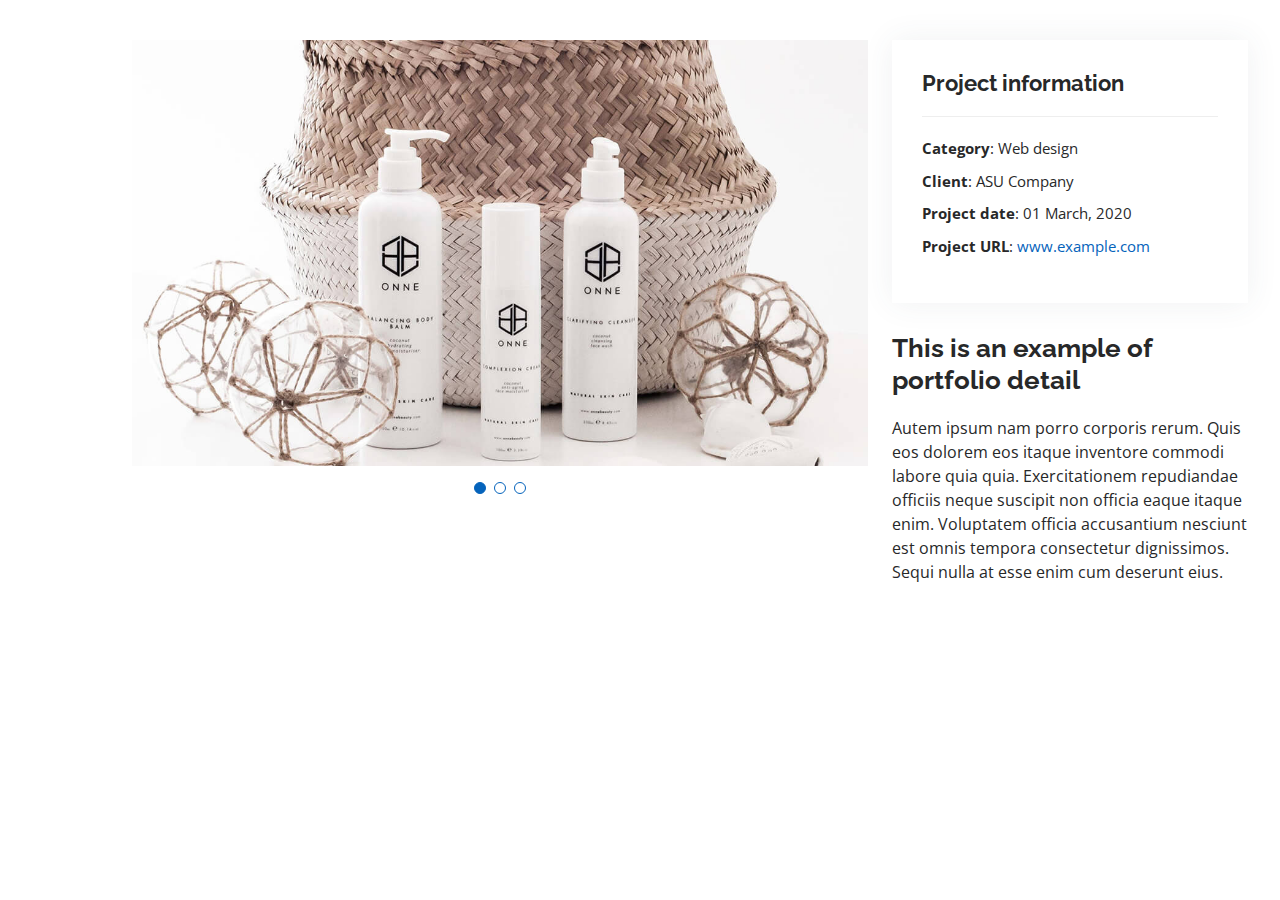
<file: portfolio-details.html>
<!DOCTYPE html>
<html lang="en">

<head>
  <meta charset="utf-8">
  <meta content="width=device-width, initial-scale=1.0" name="viewport">

  <title>Portfolio Details - Personal Bootstrap Template</title>
  <meta content="" name="description">
  <meta content="" name="keywords">

  <!-- Favicons -->
  <link href="assets/img/favicon.png" rel="icon">
  <link href="assets/img/apple-touch-icon.png" rel="apple-touch-icon">

  <!-- Google Fonts -->
  <link href="https://fonts.googleapis.com/css?family=Open+Sans:300,300i,400,400i,600,600i,700,700i|Raleway:300,300i,400,400i,500,500i,600,600i,700,700i|Poppins:300,300i,400,400i,500,500i,600,600i,700,700i" rel="stylesheet">

  <!-- Vendor CSS Files -->
  <link href="assets/vendor/aos/aos.css" rel="stylesheet">
  <link href="assets/vendor/bootstrap/css/bootstrap.min.css" rel="stylesheet">
  <link href="assets/vendor/bootstrap-icons/bootstrap-icons.css" rel="stylesheet">
  <link href="assets/vendor/boxicons/css/boxicons.min.css" rel="stylesheet">
  <link href="assets/vendor/glightbox/css/glightbox.min.css" rel="stylesheet">
  <link href="assets/vendor/swiper/swiper-bundle.min.css" rel="stylesheet">

  <!-- Template Main CSS File -->
  <link href="assets/css/style.css" rel="stylesheet">

  <!-- =======================================================
  * Template Name: MyResume - v4.7.0
  * Template URL: https://bootstrapmade.com/free-html-bootstrap-template-my-resume/
  * Author: BootstrapMade.com
  * License: https://bootstrapmade.com/license/
  ======================================================== -->
</head>

<body>

  <main id="main">

    <!-- ======= Portfolio Details Section ======= -->
    <section id="portfolio-details" class="portfolio-details">
      <div class="container">

        <div class="row gy-4">

          <div class="col-lg-8">
            <div class="portfolio-details-slider swiper">
              <div class="swiper-wrapper align-items-center">

                <div class="swiper-slide">
                  <img src="assets/img/portfolio/portfolio-details-1.jpg" alt="">
                </div>

                <div class="swiper-slide">
                  <img src="assets/img/portfolio/portfolio-details-2.jpg" alt="">
                </div>

                <div class="swiper-slide">
                  <img src="assets/img/portfolio/portfolio-details-3.jpg" alt="">
                </div>

              </div>
              <div class="swiper-pagination"></div>
            </div>
          </div>

          <div class="col-lg-4">
            <div class="portfolio-info">
              <h3>Project information</h3>
              <ul>
                <li><strong>Category</strong>: Web design</li>
                <li><strong>Client</strong>: ASU Company</li>
                <li><strong>Project date</strong>: 01 March, 2020</li>
                <li><strong>Project URL</strong>: <a href="#">www.example.com</a></li>
              </ul>
            </div>
            <div class="portfolio-description">
              <h2>This is an example of portfolio detail</h2>
              <p>
                Autem ipsum nam porro corporis rerum. Quis eos dolorem eos itaque inventore commodi labore quia quia. Exercitationem repudiandae officiis neque suscipit non officia eaque itaque enim. Voluptatem officia accusantium nesciunt est omnis tempora consectetur dignissimos. Sequi nulla at esse enim cum deserunt eius.
              </p>
            </div>
          </div>

        </div>

      </div>
    </section><!-- End Portfolio Details Section -->

  </main><!-- End #main -->

  <div id="preloader"></div>
  <a href="#" class="back-to-top d-flex align-items-center justify-content-center"><i class="bi bi-arrow-up-short"></i></a>

  <!-- Vendor JS Files -->
  <script src="assets/vendor/purecounter/purecounter.js"></script>
  <script src="assets/vendor/aos/aos.js"></script>
  <script src="assets/vendor/bootstrap/js/bootstrap.bundle.min.js"></script>
  <script src="assets/vendor/glightbox/js/glightbox.min.js"></script>
  <script src="assets/vendor/isotope-layout/isotope.pkgd.min.js"></script>
  <script src="assets/vendor/swiper/swiper-bundle.min.js"></script>
  <script src="assets/vendor/typed.js/typed.min.js"></script>
  <script src="assets/vendor/waypoints/noframework.waypoints.js"></script>
  <script src="assets/vendor/php-email-form/validate.js"></script>

  <!-- Template Main JS File -->
  <script src="assets/js/main.js"></script>

</body>

</html>
</file>
<file: assets/css/style.css>
/**
* Template Name: MyResume - v4.7.0
* Template URL: https://bootstrapmade.com/free-html-bootstrap-template-my-resume/
* Author: BootstrapMade.com
* License: https://bootstrapmade.com/license/
*/

/*--------------------------------------------------------------
# General
--------------------------------------------------------------*/
body {
  font-family: "Open Sans", sans-serif;
  color: #272829;
}

a {
  color: #0563bb;
  text-decoration: none;
}

a:hover {
  color: #067ded;
  text-decoration: none;
}

h1, h2, h3, h4, h5, h6 {
  font-family: "Raleway", sans-serif;
}

.nav-pills .nav-link.active, .nav-pills .show > .nav-link {
    color: #fff;
    background: linear-gradient(-45deg, #001efd, #52a5d5, #001efb, #52a5d5, #0524ff) !important;
    animation: gradient 3s ease infinite !important;
    background-size: 300% 400% !important;
}
/*--------------------------------------------------------------
# Back to top button
--------------------------------------------------------------*/
.back-to-top {
  position: fixed;
  visibility: hidden;
  opacity: 0;
  right: 15px;
  bottom: 15px;
  z-index: 996;
  background: #0563bb;
  width: 40px;
  height: 40px;
  border-radius: 50px;
  transition: all 0.4s;
}
.back-to-top i {
  font-size: 28px;
  color: #fff;
  line-height: 0;
}
.back-to-top:hover {
  background: #0678e3;
  color: #fff;
}
.back-to-top.active {
  visibility: visible;
  opacity: 1;
}

/*--------------------------------------------------------------
# Preloader
--------------------------------------------------------------*/
#preloader {
  position: fixed;
  top: 0;
  left: 0;
  right: 0;
  bottom: 0;
  z-index: 9999;
  overflow: hidden;
  background: #fff;
}

#preloader:before {
  content: "";
  position: fixed;
  top: calc(50% - 30px);
  left: calc(50% - 30px);
  border: 6px solid #0563bb;
  border-top-color: #fff;
  border-bottom-color: #fff;
  border-radius: 50%;
  width: 60px;
  height: 60px;
  -webkit-animation: animate-preloader 1s linear infinite;
  animation: animate-preloader 1s linear infinite;
}

@-webkit-keyframes animate-preloader {
  0% {
    transform: rotate(0deg);
  }
  100% {
    transform: rotate(360deg);
  }
}

@keyframes animate-preloader {
  0% {
    transform: rotate(0deg);
  }
  100% {
    transform: rotate(360deg);
  }
}
/*--------------------------------------------------------------
# Disable aos animation delay on mobile devices
--------------------------------------------------------------*/
@media screen and (max-width: 768px) {
  [data-aos-delay] {
    transition-delay: 0 !important;
  }
}
/*--------------------------------------------------------------
# Header
--------------------------------------------------------------*/
#header {
  position: fixed;
  top: 0;
  left: 0;
  bottom: 0;
  z-index: 9997;
  transition: all 0.5s;
  padding: 15px;
  overflow-y: auto;
}
@media (max-width: 992px) {
  #header {
    width: 300px;
    background: #fff;
    border-right: 1px solid #e6e9ec;
    left: -300px;
  }
}

@media (min-width: 992px) {
  #main {
    margin-left: 100px;
  }
}
/*--------------------------------------------------------------
# Navigation Menu
--------------------------------------------------------------*/
/**
* Desktop Navigation 
*/
.nav-menu {
  padding: 0;
  display: block;
}
.nav-menu * {
  margin: 0;
  padding: 0;
  list-style: none;
}
.nav-menu > ul > li {
  position: relative;
  white-space: nowrap;
}
.nav-menu a, .nav-menu a:focus {
  display: flex;
  align-items: center;
  color: #45505b;
  padding: 10px 18px;
  margin-bottom: 8px;
  transition: 0.3s;
  font-size: 15px;
  border-radius: 50px;
  background: #f2f3f5;
  height: 56px;
  width: 100%;
  overflow: hidden;
  transition: 0.3s;
}
.nav-menu a i, .nav-menu a:focus i {
  font-size: 20px;
}
.nav-menu a span, .nav-menu a:focus span {
  padding: 0 5px 0 7px;
  color: #45505b;
}
@media (min-width: 992px) {
  .nav-menu a, .nav-menu a:focus {
    width: 56px;
  }
  .nav-menu a span, .nav-menu a:focus span {
    display: none;
    color: #fff;
  }
}
.nav-menu a:hover, .nav-menu .active, .nav-menu .active:focus, .nav-menu li:hover > a {
  color: #fff;
  background: #0563bb;
}
.nav-menu a:hover span, .nav-menu .active span, .nav-menu .active:focus span, .nav-menu li:hover > a span {
  color: #fff;
}
.nav-menu a:hover, .nav-menu li:hover > a {
  width: 100%;
  color: #fff;
}
.nav-menu a:hover span, .nav-menu li:hover > a span {
  display: block;
}

/**
* Mobile Navigation 
*/
.mobile-nav-toggle {
  position: fixed;
  /*right: 10px;*/
  left: 20px;
  top: 10px;
  z-index: 9998;
  border: 0;
  background: none;
  font-size: 28px;
  transition: all 0.4s;
  outline: none !important;
  line-height: 0;
  cursor: pointer;
  border-radius: 50px;
  padding: 5px;
}
.mobile-nav-toggle i {
  color: #45505b;
}

.mobile-nav-active {
  overflow: hidden;
}
.mobile-nav-active #header {
  left: 0;
}
.mobile-nav-active .mobile-nav-toggle {
  color: #fff;
  background-color: #0563bb;
}

/*--------------------------------------------------------------
# Hero Section
--------------------------------------------------------------*/
#hero {
  width: 100%;
  height: 100vh;
  background: url("../img/hero-bg.jpg") top right no-repeat;
  background-size: cover;
  position: relative;
}
@media (min-width: 992px) {
  #hero {
    padding-left: 160px;
  }
}
#hero:before {
  content: "";
  background: rgba(255, 255, 255, 0.8);
  position: absolute;
  bottom: 0;
  top: 0;
  left: 0;
  right: 0;
}
#hero h1 {
  margin: 0;
  font-size: 64px;
  font-weight: 700;
  line-height: 56px;
  color: #45505b;
}
#hero p {
  color: #45505b;
  margin: 15px 0 0 0;
  font-size: 26px;
  font-family: "Poppins", sans-serif;
}
#hero p span {
  color: #0563bb;
  letter-spacing: 1px;
}
#hero .social-links {
  margin-top: 30px;
}
#hero .social-links a {
  font-size: 24px;
  display: inline-block;
  color: #45505b;
  line-height: 1;
  margin-right: 20px;
  transition: 0.3s;
}
#hero .social-links a:hover {
  color: #0563bb;
}
@media (max-width: 992px) {
  #hero {
    text-align: center;
  }
  #hero h1 {
    font-size: 32px;
    line-height: 36px;
  }
  #hero p {
    margin-top: 10px;
    font-size: 20px;
    line-height: 24px;
  }
}

/*--------------------------------------------------------------
# Sections General
--------------------------------------------------------------*/
section {
  padding: 60px 0;
  overflow: hidden;
}

.section-title {
  text-align: center;
  padding-bottom: 30px;
}
.section-title h2 {
  font-size: 32px;
  font-weight: bold;
  text-transform: uppercase;
  margin-bottom: 20px;
  padding-bottom: 20px;
  position: relative;
  color: #45505b;
}
.section-title h2::before {
  content: "";
  position: absolute;
  display: block;
  width: 120px;
  height: 1px;
  background: #ddd;
  bottom: 1px;
  left: calc(50% - 60px);
}
.section-title h2::after {
  content: "";
  position: absolute;
  display: block;
  width: 40px;
  height: 3px;
  background: #0563bb;
  bottom: 0;
  left: calc(50% - 20px);
}
.section-title p {
  margin-bottom: 0;
}

/*--------------------------------------------------------------
# About
--------------------------------------------------------------*/
.about .content h3 {
  font-weight: 700;
  font-size: 26px;
  color: #728394;
}
.about .content ul {
  list-style: none;
  padding: 0;
}
.about .content ul li {
  margin-bottom: 20px;
  display: flex;
  align-items: center;
}
.about .content ul strong {
  margin-right: 10px;
}
.about .content ul i {
  font-size: 16px;
  margin-right: 5px;
  color: #0563bb;
  line-height: 0;
}
.about .content p:last-child {
  margin-bottom: 0;
}

/*--------------------------------------------------------------
# Facts
--------------------------------------------------------------*/
.facts .count-box {
  padding: 30px 30px 25px 30px;
  margin-top: 30px;
  width: 100%;
  position: relative;
  text-align: center;
  background: #fff;
}
.facts .count-box i {
  position: absolute;
  top: -25px;
  left: 50%;
  transform: translateX(-50%);
  font-size: 24px;
  background: #0563bb;
  color: #fff;
  border-radius: 50px;
  display: inline-flex;
  align-items: center;
  justify-content: center;
  width: 48px;
  height: 48px;
}
.facts .count-box span {
  font-size: 36px;
  display: block;
  font-weight: 600;
  color: #011426;
}
.facts .count-box p {
  padding: 0;
  margin: 0;
  font-family: "Raleway", sans-serif;
  font-size: 14px;
}

/*--------------------------------------------------------------
# Akills
--------------------------------------------------------------*/
.skills .progress {
  height: 60px;
  display: block;
  background: none;
  border-radius: 0;
}
.skills .progress .skill {
  padding: 10px 0;
  margin: 0;
  text-transform: uppercase;
  display: block;
  font-weight: 600;
  font-family: "Poppins", sans-serif;
  color: #45505b;
}
.skills .progress .skill .val {
  float: right;
  font-style: normal;
}
.skills .progress-bar-wrap {
  background: #f2f3f5;
}
.skills .progress-bar {
  width: 1px;
  height: 10px;
  transition: 0.9s;
  background-color: #0563bb;
}

/*--------------------------------------------------------------
# Resume
--------------------------------------------------------------*/
.resume .resume-title {
  font-size: 26px;
  font-weight: 700;
  margin-top: 20px;
  margin-bottom: 20px;
  color: #45505b;
}
.resume .resume-item {
  padding: 0 0 20px 20px;
  margin-top: -2px;
  border-left: 2px solid #0563bb;
  position: relative;
}
.resume .resume-item h4 {
  line-height: 18px;
  font-size: 18px;
  font-weight: 600;
  text-transform: uppercase;
  font-family: "Poppins", sans-serif;
  color: #0563bb;
  margin-bottom: 10px;
}
.resume .resume-item h5 {
  font-size: 16px;
  background: #f7f8f9;
  padding: 5px 15px;
  display: inline-block;
  font-weight: 600;
  margin-bottom: 10px;
}
.resume .resume-item ul {
  padding-left: 20px;
}
.resume .resume-item ul li {
  padding-bottom: 10px;
}
.resume .resume-item:last-child {
  padding-bottom: 0;
}
.resume .resume-item::before {
  content: "";
  position: absolute;
  width: 16px;
  height: 16px;
  border-radius: 50px;
  left: -9px;
  top: 0;
  background: #fff;
  border: 2px solid #0563bb;
}

/*--------------------------------------------------------------
# Portfolio
--------------------------------------------------------------*/
.portfolio .portfolio-item {
  margin-bottom: 30px;
}
.portfolio #portfolio-flters {
  padding: 0;
  margin: 0 auto 25px auto;
  list-style: none;
  text-align: center;
  background: #fff;
  border-radius: 50px;
  padding: 2px 15px;
}
.portfolio #portfolio-flters li {
  cursor: pointer;
  display: inline-block;
  padding: 10px 15px;
  font-size: 14px;
  font-weight: 600;
  line-height: 1;
  text-transform: uppercase;
  color: #272829;
  margin-bottom: 5px;
  transition: all 0.3s ease-in-out;
}
.portfolio #portfolio-flters li:hover, .portfolio #portfolio-flters li.filter-active {
  color: #0563bb;
}
.portfolio #portfolio-flters li:last-child {
  margin-right: 0;
}
.portfolio .portfolio-wrap {
  transition: 0.3s;
  position: relative;
  overflow: hidden;
  z-index: 1;
  background: rgba(69, 80, 91, 0.8);
}
.portfolio .portfolio-wrap::before {
  content: "";
  background: rgba(255, 255, 255, 0.7);
  position: absolute;
  left: 30px;
  right: 30px;
  top: 30px;
  bottom: 30px;
  transition: all ease-in-out 0.3s;
  z-index: 2;
  opacity: 0;
}
.portfolio .portfolio-wrap .portfolio-info {
  opacity: 0;
  position: absolute;
  top: 0;
  left: 0;
  right: 0;
  bottom: 0;
  text-align: center;
  z-index: 3;
  transition: all ease-in-out 0.3s;
  display: flex;
  flex-direction: column;
  justify-content: center;
  align-items: center;
}
.portfolio .portfolio-wrap .portfolio-info::before {
  display: block;
  content: "";
  width: 48px;
  height: 48px;
  position: absolute;
  top: 35px;
  left: 35px;
  border-top: 3px solid #d7dce1;
  border-left: 3px solid #d7dce1;
  transition: all 0.5s ease 0s;
  z-index: 9994;
}
.portfolio .portfolio-wrap .portfolio-info::after {
  display: block;
  content: "";
  width: 48px;
  height: 48px;
  position: absolute;
  bottom: 35px;
  right: 35px;
  border-bottom: 3px solid #d7dce1;
  border-right: 3px solid #d7dce1;
  transition: all 0.5s ease 0s;
  z-index: 9994;
}
.portfolio .portfolio-wrap .portfolio-info h4 {
  font-size: 20px;
  color: #45505b;
  font-weight: 600;
}
.portfolio .portfolio-wrap .portfolio-info p {
  color: #45505b;
  font-size: 14px;
  text-transform: uppercase;
  padding: 0;
  margin: 0;
}
.portfolio .portfolio-wrap .portfolio-links {
  text-align: center;
  z-index: 4;
}
.portfolio .portfolio-wrap .portfolio-links a {
  color: #45505b;
  margin: 0 2px;
  font-size: 28px;
  display: inline-block;
  transition: 0.3s;
}
.portfolio .portfolio-wrap .portfolio-links a:hover {
  color: #148af9;
}
.portfolio .portfolio-wrap:hover::before {
  top: 0;
  left: 0;
  right: 0;
  bottom: 0;
  opacity: 1;
}
.portfolio .portfolio-wrap:hover .portfolio-info {
  opacity: 1;
}
.portfolio .portfolio-wrap:hover .portfolio-info::before {
  top: 15px;
  left: 15px;
}
.portfolio .portfolio-wrap:hover .portfolio-info::after {
  bottom: 15px;
  right: 15px;
}

/*--------------------------------------------------------------
# Portfolio Details
--------------------------------------------------------------*/
.portfolio-details {
  padding-top: 40px;
}
.portfolio-details .portfolio-details-slider img {
  width: 100%;
}
.portfolio-details .portfolio-details-slider .swiper-pagination {
  margin-top: 20px;
  position: relative;
}
.portfolio-details .portfolio-details-slider .swiper-pagination .swiper-pagination-bullet {
  width: 12px;
  height: 12px;
  background-color: #fff;
  opacity: 1;
  border: 1px solid #0563bb;
}
.portfolio-details .portfolio-details-slider .swiper-pagination .swiper-pagination-bullet-active {
  background-color: #0563bb;
}
.portfolio-details .portfolio-info {
  padding: 30px;
  box-shadow: 0px 0 30px rgba(69, 80, 91, 0.08);
}
.portfolio-details .portfolio-info h3 {
  font-size: 22px;
  font-weight: 700;
  margin-bottom: 20px;
  padding-bottom: 20px;
  border-bottom: 1px solid #eee;
}
.portfolio-details .portfolio-info ul {
  list-style: none;
  padding: 0;
  font-size: 15px;
}
.portfolio-details .portfolio-info ul li + li {
  margin-top: 10px;
}
.portfolio-details .portfolio-description {
  padding-top: 30px;
}
.portfolio-details .portfolio-description h2 {
  font-size: 26px;
  font-weight: 700;
  margin-bottom: 20px;
}
.portfolio-details .portfolio-description p {
  padding: 0;
}

/*--------------------------------------------------------------
# Services
--------------------------------------------------------------*/
.services .icon-box {
  text-align: center;
  padding: 70px 20px 80px 20px;
  transition: all ease-in-out 0.3s;
  background: #fff;
  box-shadow: 0px 5px 90px 0px rgba(110, 123, 131, 0.05);
}
.services .icon-box .icon {
  margin: 0 auto;
  width: 100px;
  height: 100px;
  display: flex;
  align-items: center;
  justify-content: center;
  transition: ease-in-out 0.3s;
  position: relative;
}
.services .icon-box .icon i {
  font-size: 36px;
  transition: 0.5s;
  position: relative;
}
.services .icon-box .icon svg {
  position: absolute;
  top: 0;
  left: 0;
}
.services .icon-box .icon svg path {
  transition: 0.5s;
  fill: #f5f5f5;
}
.services .icon-box h4 {
  font-weight: 600;
  margin: 10px 0 15px 0;
  font-size: 22px;
}
.services .icon-box h4 a {
  color: #45505b;
  transition: ease-in-out 0.3s;
}
.services .icon-box p {
  line-height: 24px;
  font-size: 14px;
  margin-bottom: 0;
}
.services .icon-box:hover {
  border-color: #fff;
  box-shadow: 0px 0 35px 0 rgba(0, 0, 0, 0.08);
}
.services .iconbox-blue i {
  color: #47aeff;
}
.services .iconbox-blue:hover .icon i {
  color: #fff;
}
.services .iconbox-blue:hover .icon path {
  fill: #47aeff;
}
.services .iconbox-orange i {
  color: #ffa76e;
}
.services .iconbox-orange:hover .icon i {
  color: #fff;
}
.services .iconbox-orange:hover .icon path {
  fill: #ffa76e;
}
.services .iconbox-pink i {
  color: #e80368;
}
.services .iconbox-pink:hover .icon i {
  color: #fff;
}
.services .iconbox-pink:hover .icon path {
  fill: #e80368;
}
.services .iconbox-yellow i {
  color: #ffbb2c;
}
.services .iconbox-yellow:hover .icon i {
  color: #fff;
}
.services .iconbox-yellow:hover .icon path {
  fill: #ffbb2c;
}
.services .iconbox-red i {
  color: #ff5828;
}
.services .iconbox-red:hover .icon i {
  color: #fff;
}
.services .iconbox-red:hover .icon path {
  fill: #ff5828;
}
.services .iconbox-teal i {
  color: #11dbcf;
}
.services .iconbox-teal:hover .icon i {
  color: #fff;
}
.services .iconbox-teal:hover .icon path {
  fill: #11dbcf;
}

/*--------------------------------------------------------------
# Testimonials
--------------------------------------------------------------*/
.testimonials .section-header {
  margin-bottom: 40px;
}
.testimonials .testimonials-carousel, .testimonials .testimonials-slider {
  overflow: hidden;
}
.testimonials .testimonial-item {
  text-align: center;
}
.testimonials .testimonial-item .testimonial-img {
  width: 120px;
  border-radius: 50%;
  border: 4px solid #fff;
  margin: 0 auto;
}
.testimonials .testimonial-item h3 {
  font-size: 20px;
  font-weight: bold;
  margin: 10px 0 5px 0;
  color: #111;
}
.testimonials .testimonial-item h4 {
  font-size: 14px;
  color: #999;
  margin: 0 0 15px 0;
}
.testimonials .testimonial-item .quote-icon-left, .testimonials .testimonial-item .quote-icon-right {
  color: #90c8fc;
  font-size: 26px;
}
.testimonials .testimonial-item .quote-icon-left {
  display: inline-block;
  left: -5px;
  position: relative;
}
.testimonials .testimonial-item .quote-icon-right {
  display: inline-block;
  right: -5px;
  position: relative;
  top: 10px;
}
.testimonials .testimonial-item p {
  font-style: italic;
  margin: 0 auto 15px auto;
}
.testimonials .swiper-pagination {
  margin-top: 20px;
  position: relative;
}
.testimonials .swiper-pagination .swiper-pagination-bullet {
  width: 12px;
  height: 12px;
  background-color: #fff;
  opacity: 1;
  border: 1px solid #0563bb;
}
.testimonials .swiper-pagination .swiper-pagination-bullet-active {
  background-color: #0563bb;
}
@media (min-width: 992px) {
  .testimonials .testimonial-item p {
    width: 80%;
  }
}

/*--------------------------------------------------------------
# Contact
--------------------------------------------------------------*/
.contact .info {
  width: 100%;
  background: #fff;
}
.contact .info i {
  font-size: 20px;
  color: #0563bb;
  float: left;
  width: 44px;
  height: 44px;
  background: #eef7ff;
  display: flex;
  justify-content: center;
  align-items: center;
  border-radius: 50px;
  transition: all 0.3s ease-in-out;
}
.contact .info h4 {
  padding: 0 0 0 60px;
  font-size: 22px;
  font-weight: 600;
  margin-bottom: 5px;
  color: #45505b;
}
.contact .info p {
  padding: 0 0 0 60px;
  margin-bottom: 0;
  font-size: 14px;
  color: #728394;
}
.contact .info .email, .contact .info .phone {
  margin-top: 40px;
}
.contact .info .email:hover i, .contact .info .address:hover i, .contact .info .phone:hover i {
  background: #0563bb;
  color: #fff;
}
.contact .php-email-form {
  width: 100%;
  background: #fff;
}
.contact .php-email-form .form-group {
  padding-bottom: 8px;
}
.contact .php-email-form .error-message {
  display: none;
  color: #fff;
  background: #ed3c0d;
  text-align: left;
  padding: 15px;
  font-weight: 600;
}
.contact .php-email-form .error-message br + br {
  margin-top: 25px;
}
.contact .php-email-form .sent-message {
  display: none;
  color: #fff;
  background: #18d26e;
  text-align: center;
  padding: 15px;
  font-weight: 600;
}
.contact .php-email-form .loading {
  display: none;
  background: #fff;
  text-align: center;
  padding: 15px;
}
.contact .php-email-form .loading:before {
  content: "";
  display: inline-block;
  border-radius: 50%;
  width: 24px;
  height: 24px;
  margin: 0 10px -6px 0;
  border: 3px solid #18d26e;
  border-top-color: #eee;
  -webkit-animation: animate-loading 1s linear infinite;
  animation: animate-loading 1s linear infinite;
}
.contact .php-email-form input, .contact .php-email-form textarea {
  border-radius: 4px;
  box-shadow: none;
  font-size: 14px;
}
.contact .php-email-form input {
  height: 44px;
}
.contact .php-email-form textarea {
  padding: 10px 12px;
}
.contact .php-email-form button[type=submit] {
  background: #0563bb;
  border: 0;
  padding: 10px 35px;
  color: #fff;
  transition: 0.4s;
  border-radius: 50px;
}
.contact .php-email-form button[type=submit]:hover {
  background: #0678e3;
}
@-webkit-keyframes animate-loading {
  0% {
    transform: rotate(0deg);
  }
  100% {
    transform: rotate(360deg);
  }
}
@keyframes animate-loading {
  0% {
    transform: rotate(0deg);
  }
  100% {
    transform: rotate(360deg);
  }
}

/*--------------------------------------------------------------
# Footer
--------------------------------------------------------------*/
#footer {
   /* background: #0563bb;*/
   /* animation: mymove 5s infinite;*/
    background: linear-gradient(-45deg, #001efd, #52a5d5, #001efb, #52a5d5, #0524ff);
    background-size: 400% 400%;
    animation: gradient 10s ease infinite;
    color: #fff;
    font-size: 14px;
    text-align: center;
    padding: 30px 0;
}
@keyframes mymove {
    from {
        background-color: #0563bb;
    }

    to {
        background-color: rgb(72,142,238);
    }
}

@keyframes gradient {
    0% {
        background-position: 0% 50%;
    }

    50% {
        background-position: 100% 50%;
    }

    100% {
        background-position: 0% 50%;
    }
}
#footer h3 {
  font-size: 36px;
  font-weight: 700;
  position: relative;
  font-family: "Poppins", sans-serif;
  padding: 0;
  margin: 0 0 15px 0;
}
#footer p {
  font-size: 15;
  font-style: italic;
  padding: 0;
  margin: 0 0 40px 0;
}
#footer .social-links {
  margin: 0 0 40px 0;
}
#footer .social-links a {
  font-size: 18px;
  display: inline-block;
  background: #0563bb;
  color: #fff;
  line-height: 1;
  padding: 8px 0;
  margin-right: 4px;
  border-radius: 50%;
  text-align: center;
  width: 36px;
  height: 36px;
  transition: 0.3s;
}
#footer .social-links a:hover {
  background: #0678e3;
  color: #fff;
  text-decoration: none;
}
#footer .copyright {
  margin: 0 0 5px 0;
}
#footer .credits {
  font-size: 13px;
}
</file>
